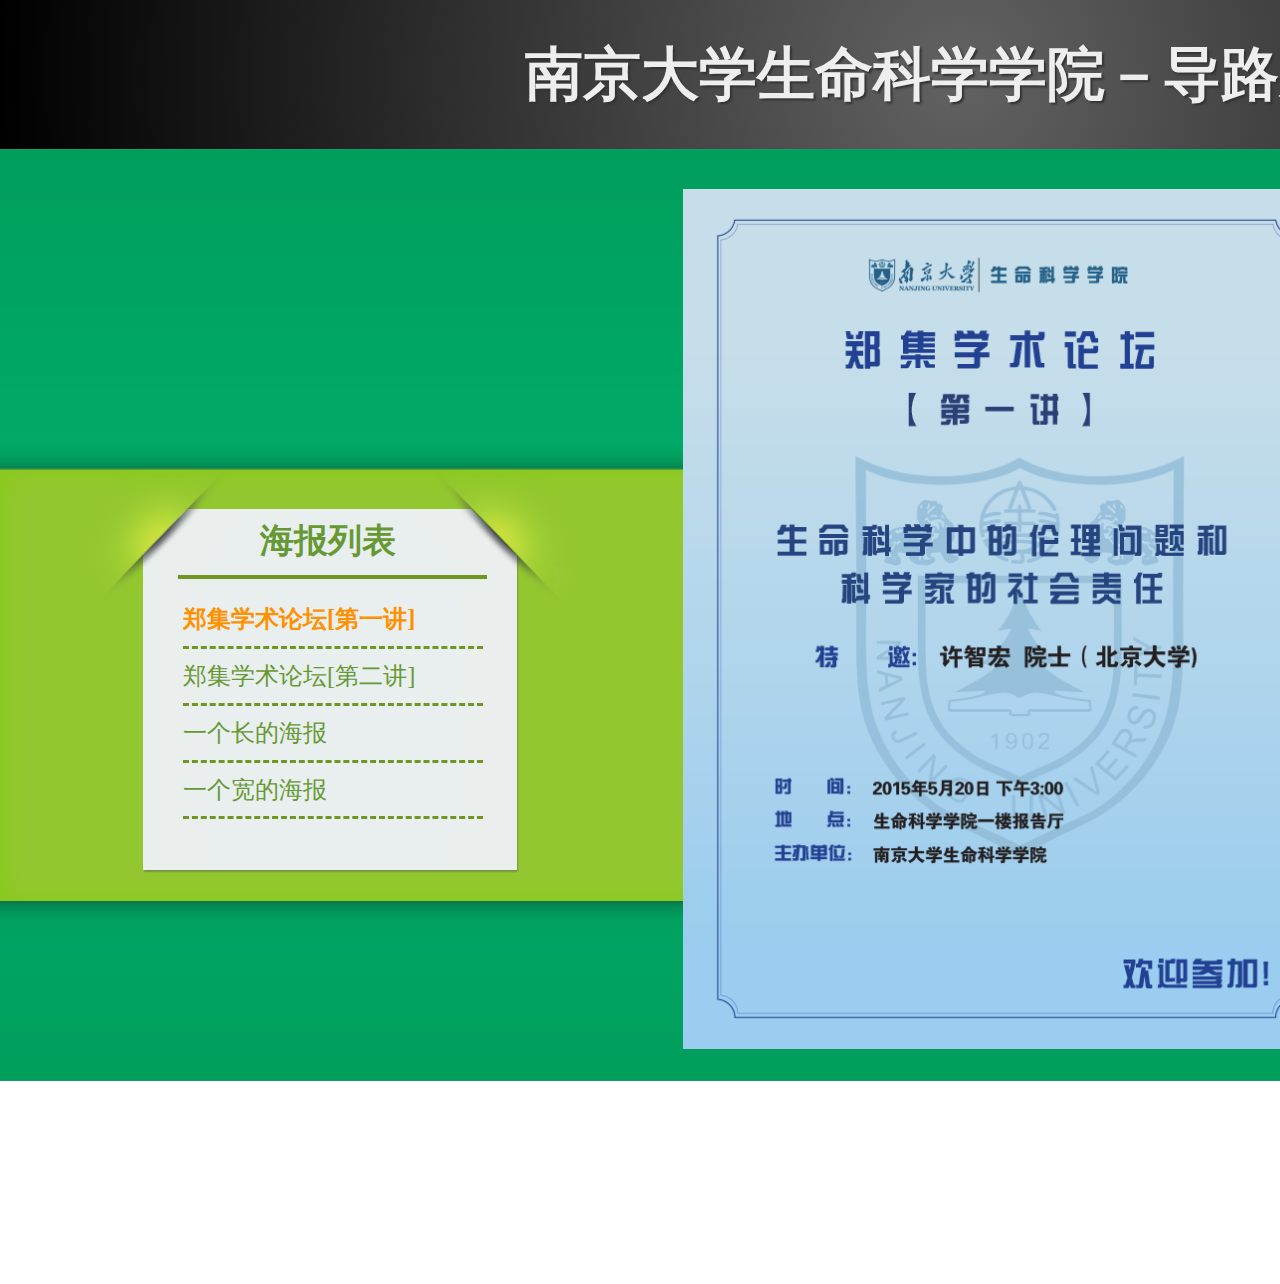
<file: index.html>
<html>
<head>
	<meta http-equiv="Content-Type" content="text/html; charset=utf-8">
	<!-- <meta http-equiv="refresh" content="10"> -->
	<script src="js/jquery-2.1.3.min.js" type="text/javascript"></script>
	<script src="js/owl.carousel.min.js" type="text/javascript"></script>
	<link href="css/owl.transitions.css" rel="stylesheet">
	<link rel="stylesheet" type="text/css" href="css/index.css">
	<link rel="stylesheet" href="css/owl.carousel.css">

</head>
<body>
	<div class="header">
		<h1>南京大学生命科学学院－导路系统</h1>
		<div id="time">
			<span></span>
		</div>
	</div>
	<ul class="content">
		<li class="content-left">
			<div class="paper">
			<div class="poster-list">
				<h3>海报列表</h3>
				<div class="list-ul">
					<ul>
						<li><span>郑集学术论坛[第一讲]</span></li>
						<li><span>郑集学术论坛[第二讲]</span></li>
						<li><span>一个长的海报</span></li>
						<li><span>一个宽的海报</span></li>
					</ul>
				</div>
			</div>
			<div class="guide">
				<img id="point" src="images/guide-point.png">
				<img id="point-shadow" src="images/guide-point-shadow.png">
				<div class=""></div>
			</div>
			<div class="poster">
				<div class="poster-content">
					<div id="owl-demo" class="owl-carousel">
						<div class="item">
							<img src="images/poster-1.png">
						</div>
		        		<div class="item">
		        			<img src="images/poster-2.png">
		        		</div>
		        		<div class="item">
							<img src="images/poster-3.png">
						</div>
						<div class="item">
							<img src="images/poster-4.png">
						</div>
		   			</div>
	   			</div>				
				<div class="change-poster-left"></div>
				<div class="change-poster-right"></div>
			</div>
		</div>
		</li>
		<li class="content-right">
			<div class="paper">
				<!-- <img class="decrator" src="images/dec-right.png"> -->
				<div class="find-room">
					<img id="find-button" src="images/find-rooms.png" >
					<img id="mag-shadow" src="images/magnifier-shadow.png">
					<img id="magnifier" src="images/magnifier.png">

				</div>
				<div class="return">
					<img id="return-button" src="images/return.png">
				</div>
				<div id="view-all-maps">
					<img src="images/view-all-maps.png">
				</div>
				<div class="maps">
					<img name="first" class="map map-fir" src="images/map-first.png">
					<img name="second" class="map map-sec" src="images/map-second.png">
					<img name="third" class="map map-thi" src="images/map-third.png">
					<img name="forth" class="map map-for" src="images/map-forth.png">
					<img name="fifth" class="map map-fif" src="images/map-fifth.png">
				</div>
				<div class="floors">
					<ol>
						<li></li>
						<li></li>
						<li></li>
						<li></li>
						<li></li>
					</ol>
				</div>
				<div class="result-floors">
					<ul>
						<li>5</li>
						<li>4</li>
						<li>3</li>
						<li>2</li>
						<li>1</li>
					</ul>
				</div>
				<div class="map-tips">
					<!-- <img src="images/tips.png"> -->
					<h4 id="final-room">房间号 — <span>A301</span></h4>
					<div class="tip-way">
						<ul>
						</ul>
					</div>
				</div>
			</div>
		</li>
	</ul>

	<div class="find-form">
		<div class="find-panel">
			<h2>查询房间</h2>
			<form>
				<input id="find-condition" type="text" placeholder="根据房间号／教师姓名查询">
				<button id="search-button" type="button"> 
					<span>查询</span>
					<img class="tri" src="images/search-tri.png">
				</button>
			</form>

			<div class="find-result">
				<div class="warning"></div>
				<ul>
					<li id="1">
						<span><b>301</b> 小百合工作室</span>
					</li>
					<li id="2">
						<span>B206 陈建群课题组 培养室</span>
					</li>
					<li>
						<span>B206 陈建群课题组 培养室</span>
					</li>
					<li>
						<span>B206 陈建群课题组 培养室</span>
					</li>
					<li>
						<span>B206 陈建群课题组 培养室</span>
					</li>
				</ul>
			</div>
			<div class="ret-shadow"></div>
			<div class="find-return">
				<span>返回</span>
				<img class="tri" src="images/ret-tri.png">
			</div>
		</div>
	</div>
	<script type="text/javascript" src="js/button.js"></script>
	<script type="text/javascript" src="js/maps.js"></script>
	<script type="text/javascript" src="js/find.js"></script>
	<script type="text/javascript" src="js/poster.js"></script>
	<script type="text/javascript" src="js/time.js"></script>
	<script type="text/javascript" src="js/index.js"></script>

</body>
</html>
</file>
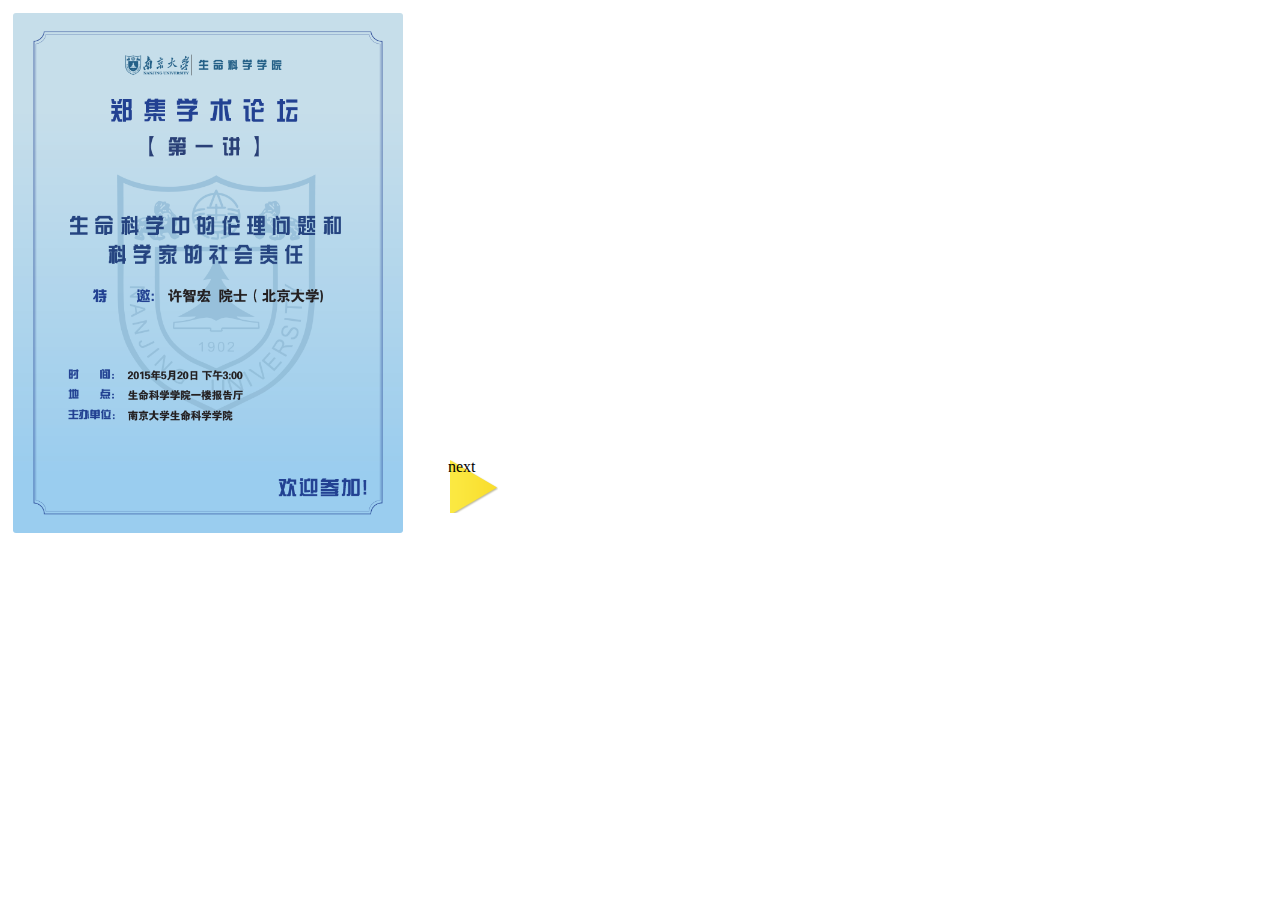
<file: testCarousel.html>
<html>
<head>
	<meta http-equiv="Content-Type" content="text/html; charset=utf-8">
	<link rel="stylesheet" href="css/owl.carousel.css">
	<link href="css/owl.transitions.css" rel="stylesheet">

	<script src="js/jquery-2.1.3.min.js"type="text/javascript"></script>
	<script src="js/owl.carousel.min.js" type="text/javascript"></script>
	<script>
    $(document).ready(function() {
      $("#owl-demo").owlCarousel({
 	autoPlay : 3000,
    stopOnHover : true,
    navigation:true,
    paginationSpeed : 1000,
    goToFirstSpeed : 2000,
    singleItem : true,
    autoHeight : true,
    transitionStyle:"fadeUp"	

      // "singleItem:true" is a shortcut for:
      // items : 1, 
      // itemsDesktop : false,
      // itemsDesktopSmall : false,
      // itemsTablet: false,
      // itemsMobile : false

      });
    });
    </script>

	<style type="text/css">
	.posters{
		width: 400px;
	}
	#owl-demo .owl-item div{
  	padding:5px;
	}
	#owl-demo .owl-item img{
 	 display: block;
  	width: 100%;
  	height: auto;
 	 -webkit-border-radius: 3px;
 	 -moz-border-radius: 3px;
	  border-radius: 3px;
	}
	</style>
</head>
<body>
	<div class="posters">
	<div class="owl-wrapper-outer">
		<div id="owl-demo" class="owl-carousel">
			<div>
				<img src="images/poster-1.png" alt="The Last of us">
			</div>
	        <div>
	        	<img src="images/poster-2.png" alt="GTA V">
	        </div>
	        <div>
	        	<img src="images/poster-3.png" alt="Mirror Edge">
	        </div>
	        <div>
	        	<img src="images/poster-4.png" alt="Mirror Edge">
	        </div>
	    </div>
    </div>
</div>
</body>
</html>
</file>
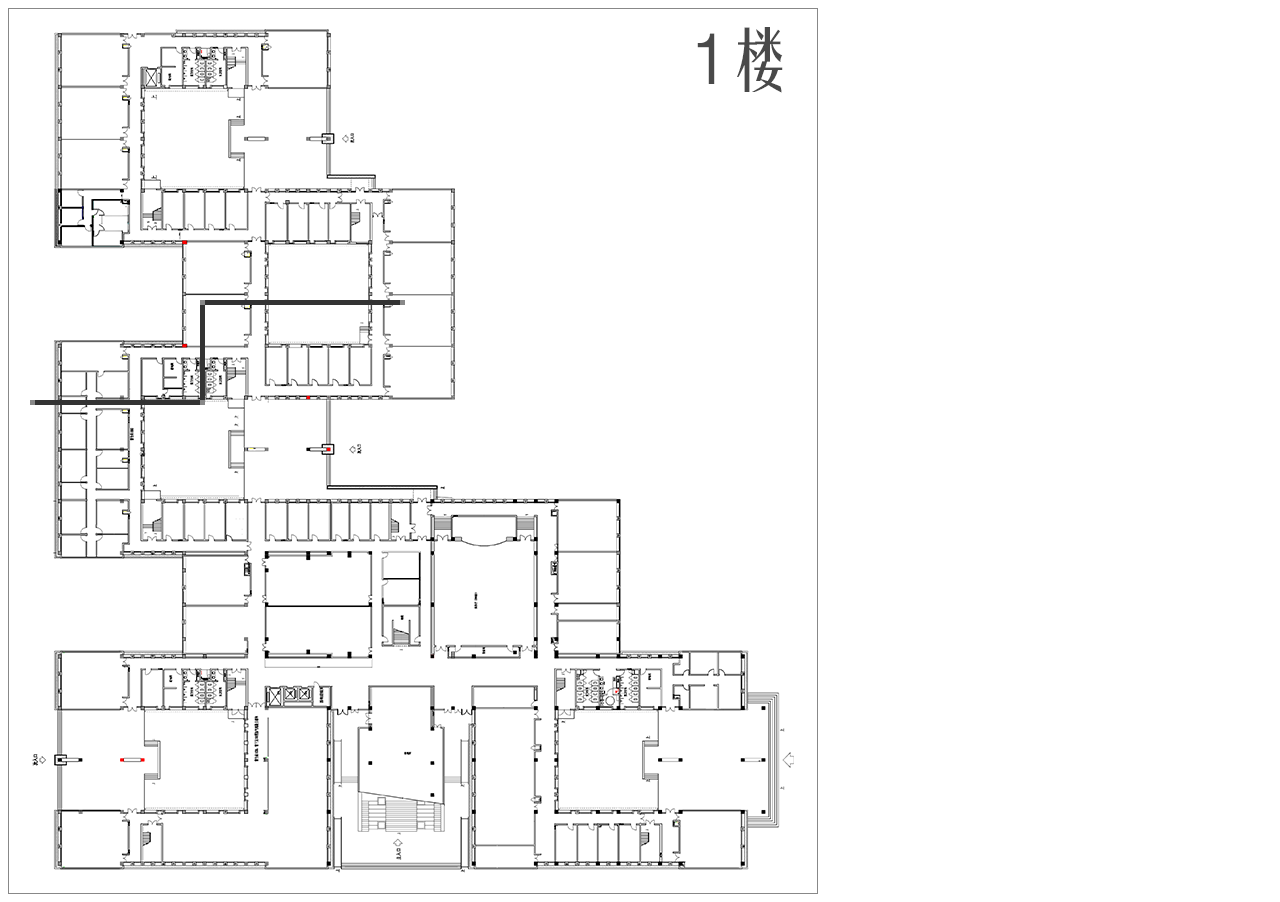
<file: testDraw.html>
<html>
<head>
	<meta http-equiv="Content-Type" content="text/html; charset=utf-8">
	<script src="js/jquery-2.1.3.min.js"type="text/javascript"></script>
	<script type="text/javascript">
	$(function(){
		var p = [[100,300], [200,300], [200,50],[60,50]];
		var q = [[400,300], [200,300], [200,400],[30,400]];
		// drawMap(p);
		var arr = {3 : p, 2: q};
		drawMap(arr[2]);
		showSearchRes(arr);
	})

	function showSearchRes(arr){
		var isFloors = new Array(false, false, false, false, false);
		// 要判断显示哪几个楼层
		for (var key in arr) {
			isFloors[key-1] = true;
		};
		alert(isFloors);
	}	

	function drawMap(p){
		// 画线
		for (var j = 1; j < p.length; j++) {
			var lineDiv = "<div class='line'></div>";
			$("body").append(lineDiv);
			var $line = $("body .line").eq(j-1);
			// 如果x相等
			var begin, end;
			if (p[j][0] == p[j-1][0]) {
				if (p[j][1] < p[j-1][1]) {
					begin = p[j];
					end = p[j-1];
				}
				else {begin = p[j-1]; end = p[j];}

				$line.css({"height": end[1] - begin[1]});
			}
			// 如果y相等
			else if (p[j][1] == p[j-1][1]) {
				if (p[j][0] < p[j-1][0]) {
					begin = p[j];
					end = p[j-1];
				}
				else {begin = p[j-1]; end = p[j];}
				$line.css({"width": end[0] - begin[0]});
			}

			$line.css({"left": begin[0], "top":begin[1]});

		}
		// 画点
		for (var i = 0; i < p.length; i++) {
			var pointDiv = "<div class='point'></div>";
			$("body").append(pointDiv);
			$("body .point").eq(i).css({"left":p[i][0], "top":p[i][1]});
		};
	}

	</script>
	<style type="text/css">
	img{
		border: 1px solid #888;
	}
	.point{
		position: absolute;
		background: #888;
		width: 5px;
		height: 5px;
	}
	.line{
		position: absolute;
		background: #333;
		width: 5px;
		height: 5px;
	}
	</style>
</head>
<body>
	<img src="images/map-1.png">
</body>
</html>
</file>
<file: css/index.css>
body{
	width: 1920px;
	height: 1080px;
	font-size: 180%;

	overflow: hidden;
}


p, span, ol li{
	font-family: Arial, Microsoft YAHEI;
}

div, ul,ol, h1, h2,html, body{
	padding: 0;
	margin: 0;
}

input, button{
	border:0;
	outline: none;
}

ul{
	list-style-type: none;
}

ol{
	counter-reset: reverse 6;
	list-style-type:none;
}

ol li:before {
       content:counter(reverse) ""; 
       counter-increment:reverse -1;
    }

a{
	text-decoration: none;
}


/*====== SECTIONS ======*/

.header{
	width: 100%;
	height: 149px;
	text-align: center;
	line-height: 149px;
}

.content{
	position: absolute;
	display: block;
	white-space: nowrap;  /*这个是为了不换行的！*/
}

.find-form{
	width: 1920px;
	height: 932px;
	position: absolute;

	background: rgba(0, 0, 0, 0.4);

	z-index: 100;
}

/*.content li{
	display: inline-block;
}*/

/*==================*/
/*      HEADER      */
/*==================*/

.header #time{
	width: 340px;
	height: 60px;

	position: relative;
	top: -100px;
	right: 120px;
	background: rgba(183, 187, 186, 0.17);


	float: right;
}

.header #time span{
	position: relative;
	top: -40px;

	color: #f2f7f6;
	letter-spacing: 1px;
	font-size: 0.8em;
	font-weight: normal;
}

/*==================*/
/*   CONTENT-LEFT   */
/*==================*/


.content-left, .content-right{
	width: 1920px;
	height: 932;

	display: inline-block;
}

.content-right{
	width: 1930px;
}


.header h1{
	color: #eee;
	text-shadow: #333 2px 2px 2px;
}

.content-left .paper, .content-right .paper{
	height: 530px;
	width: 1920px;
	position: absolute;

	top: 260px;
}

.content-left .paper .poster-list{
	margin: 60px 83px;
	padding-top: 50px;

	text-align: center;

	float: left;
}

.content-left .paper .poster-list h3{
	margin: 0 0 20px 0; 
	color: #669933;
}

.content-left .paper .poster-list .list-ul{

	width: 300px;
	height: 235px;
	margin: 0 0 0 100px;

	text-align: left;

	overflow: hidden;
}

.content-left .paper .poster-list li{

	line-height: 2.2em;
	font-size: 0.85em;
	color: #669933;
	border-bottom: 3px dashed #6f9623;

	font-family: Microsoft YAHEI;
}

.content-left .paper .poster-list li span{
	position: relative;

	color: #669933;
	cursor: pointer;
}

.content-left .poster {
	float: left;
}

.content-left .poster .poster-content{
	width: 700px;
	height: 860px;

	margin: -220px 0 0 0px;
	
}

#owl-demo .item{
	text-align: center;
	vertical-align: middle;
}

#owl-demo .item img{
	/*display: block;*/
	/*width: 100%;*/
	/*height: auto;*/
	margin: 0px 10px;
	width: auto;
	height:100%;
	box-shadow: 10px 7px 7px rgba(0,0,0,0.12);
	background-repeat: none;
}

#owl-demo .wider img{
	width: 100%;
	height: auto;
	top: 100px;
}

.content-left .poster .poster-content .elasticstack li{
	
}

.content-left .paper .guide{
	width: 390px;
	height: 172px;

	position: relative;

	/*margin: 200px -103px 0 0;*/
	top:200px;
	right: -103px;

	float: right;
}

.content-left .paper .guide{
	cursor: pointer;
}

.content-left .paper .guide #point{
	position: relative;
	top:-70px;
	left: 171px;

	z-index: 3;
}



.content-left .paper .guide #point-shadow{
	position: relative;
	top:-40px;
	left: 78px;
}

/*===================*/
/*   CONTENT-RIGHT   */
/*===================*/

.content-right {
	margin-left: -8px;
}

.content-right #view-all-maps{
	position: absolute;
	width: 100px;
	height: 110px;
	top: 380px;
	display: none;

	cursor: pointer;
}

.content-right #view-all-maps img{
	cursor: pointer;
}

.content-right .paper .find-room #find-button, .content-right .paper .return{
	cursor: pointer;
}

.content-right .paper .find-room{
	width: 272px;
	height: 250px;

	overflow: hidden;
	top: 18px;
	left: 1px;
}

.content-right .paper .find-room , #find-button{
	position: relative;
}

.content-right .paper .find-room #find-button{
	top: 115px;
	/*top: 26px;*/
	left: -60px;
}

/*.content-right .paper .find-room .find-button img{
	position: absolute;
	left: -65px;
}*/

.content-right .paper .find-room #magnifier, #mag-shadow{
	position: absolute;
}

.find-room #magnifier{
	top: 65px;
	left: 20px;
	/*top: -15px;*/
	/*left: -425px;*/
}

.find-room #mag-shadow{
	top: 0;
	left: -24px;
	/*left: -370px;*/
}

.content-right .return, #return-button{
	position: relative;
}

.content-right .return{
	width: 171px;
	height: 95px;

	overflow: hidden;

	top: 15px;
} 

.return #return-button{
	left: -50px;
}

.content-right .paper .maps{
	width: 1022px;
	height: 747px;
	left: 50%;
	top: 50%;
	margin:-448px 0 0 -511px; 

	text-align: center;

	position: absolute;
}

.content-right .paper .map{
	position: absolute;
	cursor: pointer;
	box-shadow: 0px 0 0 , 0px 0 0 , 
	0 3px 0px rgba(0,0,0,0.12), 0px 0 0;
}

.content-right .paper .maps img{
	opacity:0.8;
}

.maps .map-fir{
	top: 548px;
	left: -50px;
}

.maps .map-sec{
	
	top: 403px;
	left: -25px;
}

.maps .map-thi{
	
	top: 268px;
	left: 0;
}

.maps .map-for{
	
	top: 131px;
	left: 25px;
}

.maps .map-fif{
	
	left: 50px;
}

.maps #show-a-map, #result-a-map{
	position: absolute;
	opacity: 0;

  	top: -51px;
}
.maps #show-a-map{
	left: 8px;
	border: 20px solid rgba(255, 255, 255, 0.29);
	box-shadow: 5px 5px 5px rgba(0,0,0,0.12);
}

.maps #result-a-map{
 	left: 160px;
 	box-shadow: 5px 5px 5px rgba(0,0,0,0.12);
}

.point{
	position: absolute;
	background: red;
	width: 5px;
	height: 5px;
	/*border-radius: 10px;*/
	left: -840px;
}
.line{
	position: absolute;
	background: #f9dc2a;
	width: 5px;
	height: 5px;
	left: -840px;
}

#room-highlight{
	background: none repeat scroll 0% 0% rgb(248, 0, 2);
	position: absolute;
}

/*====== FLOORS ======*/

.content-right .paper .floors{
	height: 429px;
	width: 53px;

	margin: -285px 91px 0 0;

	text-align: center;
	float: right;
}

.content-right .paper .floors ol{
	
	margin: 40px 0 0 -5px;
}

.content-right .paper .floors ol li{
	width: 58px;
	height: 34px;
	margin-bottom: 45px;
	color: #009900;

	cursor: pointer;
}

.floors #floor-down{
	position: absolute;
	/*float: left;*/
}

.floors #floor-num-down{
	position: absolute;
	z-index: 3;
	font-size: 1.5em;
	color: #336699;
}

/*====== RESULT-FLOORS ======*/

.content-right .result-floors{

	position: absolute;
	right: 78px;
	bottom: 43px;
}


.content-right .result-floors ul li{

	margin: 2px 0 0 -16px;
	padding: 3px 0 0 11px;

	font-family: Arial, Microsoft YAHEI;
	font-size: 0.8em;

	cursor: pointer;
}

.content-right .result-floors li.current{
	color: #00a05e;
	padding: 5px 0 0 11px;
}


/*====== MAP-TIPS ======*/

.content-right .map-tips{
	position: absolute;
	right: 46px;
	top: 70px;
	text-align: center;
}

.content-right .map-tips #final-room{
	margin: 45px 0 10px 0;
	font-family: Arial, Microsoft YAHEI;
	color: #2e3e0f;
}
.content-right .map-tips #final-room span{
	color: red;
}

.content-right .map-tips .tip-way{
	margin: 0 auto;
	width: 305px;
	height: 80px;
}

.map-tips .tip-way ul li{
	margin:0 4px;
	font-size: 0.8em;
	color: #2e3e0f;
	float: left;
}


/*=====================*/
/*      FIND-FORM      */
/*=====================*/

.find-form .find-panel{
	width: 1000px;
	height: 700px;

	position: relative;
	margin: 0 auto;
	top: 50%;
	margin-top: -350;

	background: rgba(0, 0, 0, 0.55);

	text-align: center;
}

.find-form .find-panel h2{
	color: #fff;
	padding-top: 40px;
}

.find-form form{
	margin: auto 0;
}

.find-form form input[type="text"]{
	width: 513px;
	height: 97px;

	margin: 60px 0 0 0;
	padding-left: 20px;

	background: #202020;
	border:1px solid #ffcc33;
}

.find-form .find-panel form input, #search-button{
	color: #e4cd47;
	font-size: 1.2em;
}

.find-form .find-panel form button{
	width: 160;
	height: 90;

	margin-left: 38px;

	cursor: pointer;
}

.find-form .find-panel form button img{
	position: relative;
	top: 3px;
}

.find-form .find-panel .find-result{
	width: 717px;
	height: 296px;

	margin: 41px auto;
	text-align: left;

	font-family: Arial, Microsoft YAHEI;
	color: #333;
	background: #eaeaea;

	overflow: scroll;

}

/*.find-form .find-panel .find-result{
	scroll
}*/

.find-result ul li{
	margin: 0 40px;

	line-height: 2.5em;

	font-size: 1.1em;
	border-bottom: 3px dashed #333;

	cursor: pointer;
}

.find-result ul li:last-child{
	margin-bottom: 20px; 
}

.find-result ul li span{
	position: relative;
	margin: 25px 0 0 0;
}
.find-result ul li img{
	cursor: pointer;
	position: relative;
	top: 10px;
	right: -478px;
}

.find-form .sub-result{
	width: 717px;
	height: 296px;
	margin: 41px auto;
}

.find-form .ret-shadow{
	width: 959px;
	height: 4px;

	position: absolute;
	bottom: 105px;
	left: 23px;

	background: rgba(0, 0, 0, 0.2);
}

.find-form .find-return{
	width: 100px;
	height: 95px;
	margin: -41px 0 0 25px;
	padding: 28px 24px;

	text-align: left;
	color: #eee;

	cursor: pointer;
}

.find-form .find-return .tri{
	position: relative;
	top: 4px;
}

.find-form div::-webkit-scrollbar {
    width: 120px;
    height: 0px;
}

.find-form div::-webkit-scrollbar-track {
    -webkit-box-shadow: inset 0 0 0px rgba(0,0,0,0.5);
    /*border-radius: 10px;*/
}

.find-form div::-webkit-scrollbar-thumb {
    /*border-radius: 10px;*/
    background: #f59930;
    /*-webkit-box-shadow: inset 0 0 6px rgba(0,0,0,0.5);*/
}

/*====== IMAGES ======*/

.header{
	/* Safari 4-5, Chrome 1-9 */
	background: -webkit-gradient(radial, center center, 0, center center, 100, from(#626262), to(#000));
	/* Safari 5.1+, Chrome 10+ */
	background: -webkit-radial-gradient(circle, #626262, #000);
}

.content-left, .content-right{
	background: url(../images/content-bg.png) repeat-x;
}

.content-left .paper{
	background-image: url(../images/left-paper.png);
}

.content-left .paper .poster-list{
	background: url(../images/poster-list.png) no-repeat;
	width: 490px;
	height: 420px;
}

.content-left .poster .poster-content{
	/*background-image: url(../images/poster-shadow.png);*/
}

.content-left .paper .guide{
	background: url(../images/guide-button.png) no-repeat;
}

.content-right #view-all-maps{
	/*background: url(../images/view-all-maps.png) no-repeat;*/
	width: 200px;
	height: 110px;
}

.content-right .paper{
	background-image: url(../images/right-paper.png);
}

.content-right .paper .floors{
	background: url(../images/map-choose.png) no-repeat;
}

.find-form .find-panel{
	background: url(../images/find-panel.png) no-repeat;
}

.find-form .find-panel form button{
	background: url(../images/search-button.png) no-repeat;
}

.content-right .result-floors{
	background: url(../images/result-floors.png) no-repeat;
	width: 35px;
	height: 199px;
}

.content-right .result-floors ul li{
	background: url(../images/res-floor.png) no-repeat;
	width: 35px;
	height: 35px;
}

.content-right .result-floors ul li.nor-floor{
	background: url(../images/res-floor.png) no-repeat;
	width: 35px;
	height: 35px;
}


.content-right .result-floors li.current{
	background: url(../images/result-floor-down.png) no-repeat;
	width: 39;
	height: 39;
}

.content-right .map-tips{
	background: url(../images/tips.png) no-repeat;
	width: 465px;
	height: 188px;
}

/*====== DISPLAY_NONE ======*/

.find-form{
	display: none;
}
.find-result ul{
	width: 600px;
	display: none;
}

.content-right .result-floors{
	display: none;
}

/*.content-right .paper .floors{
	display: none;
}*/

.content-right .map-tips{
	display: none;
}


@-webkit-keyframes appear{
	0% {display: none; opacity: 0;}
	50% {display: block; opacity: 0.5;}
	100% {opacity: 1;}
}
</file>
